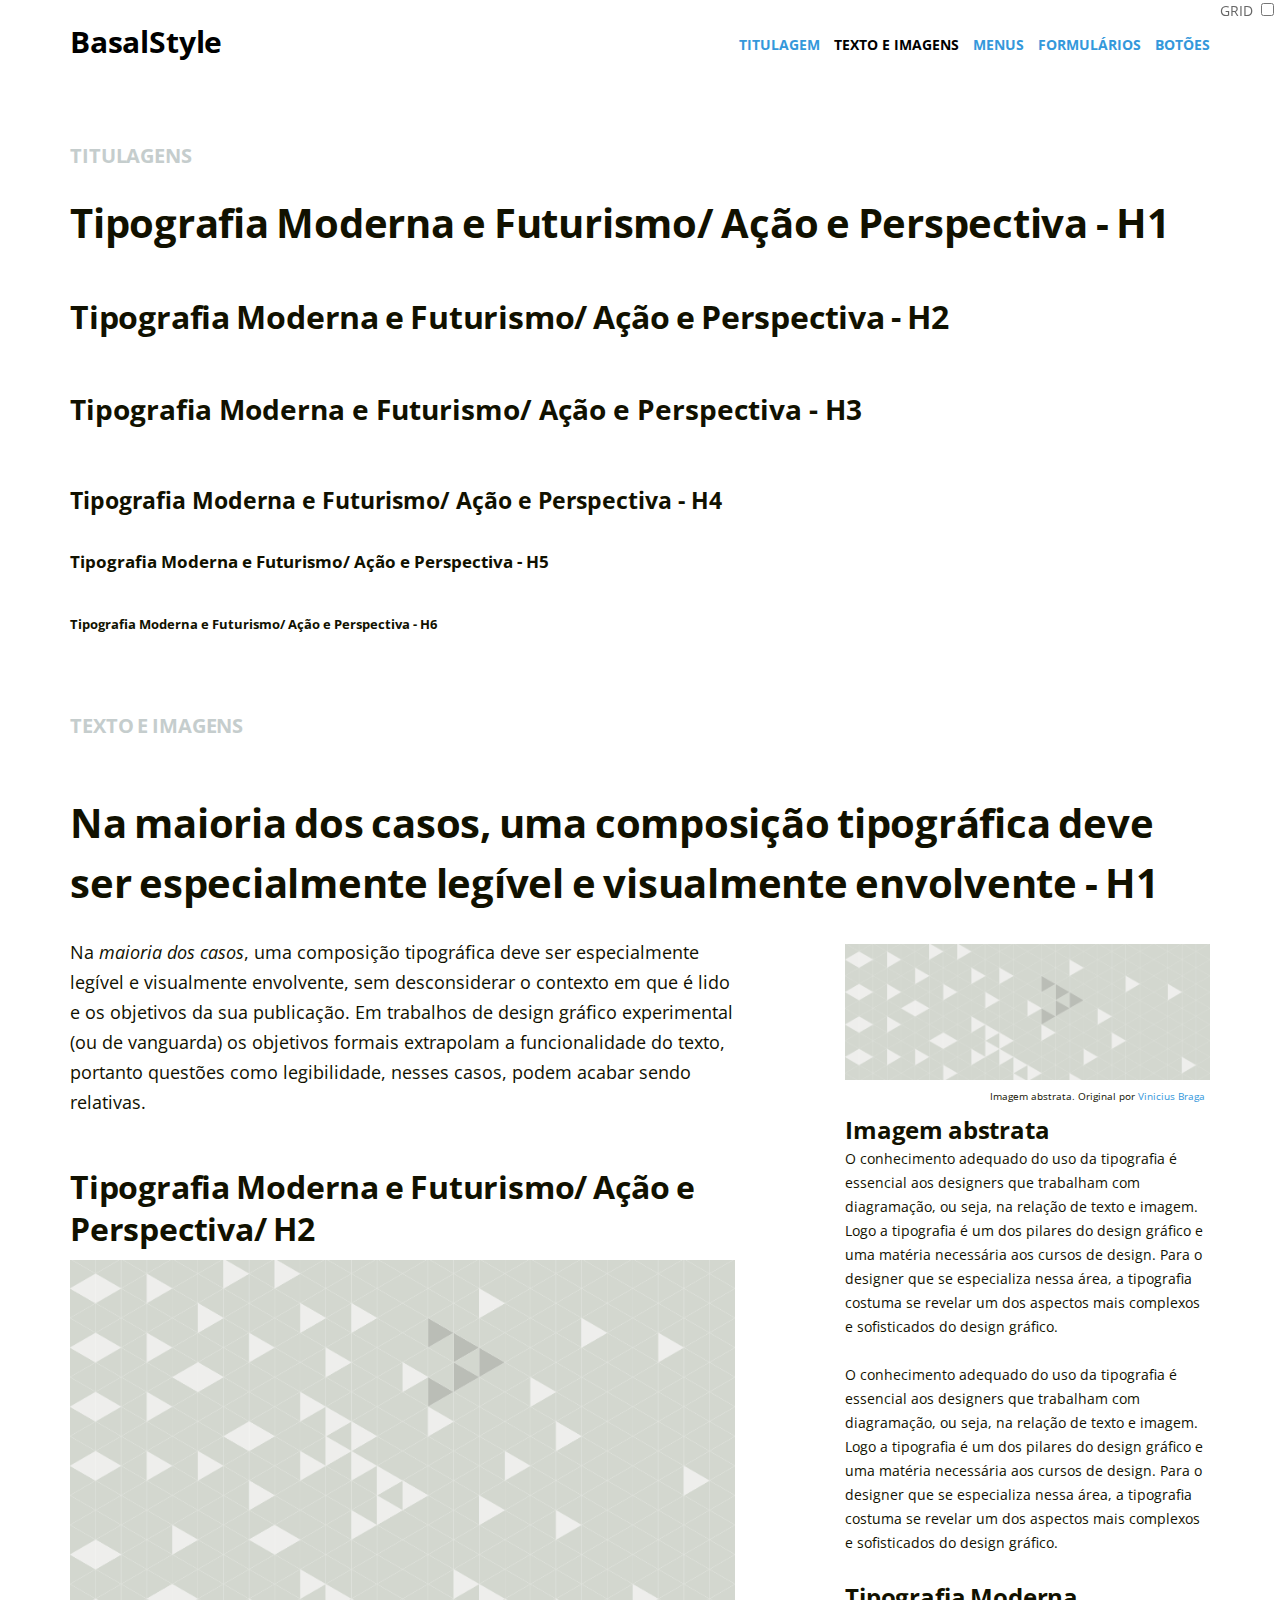
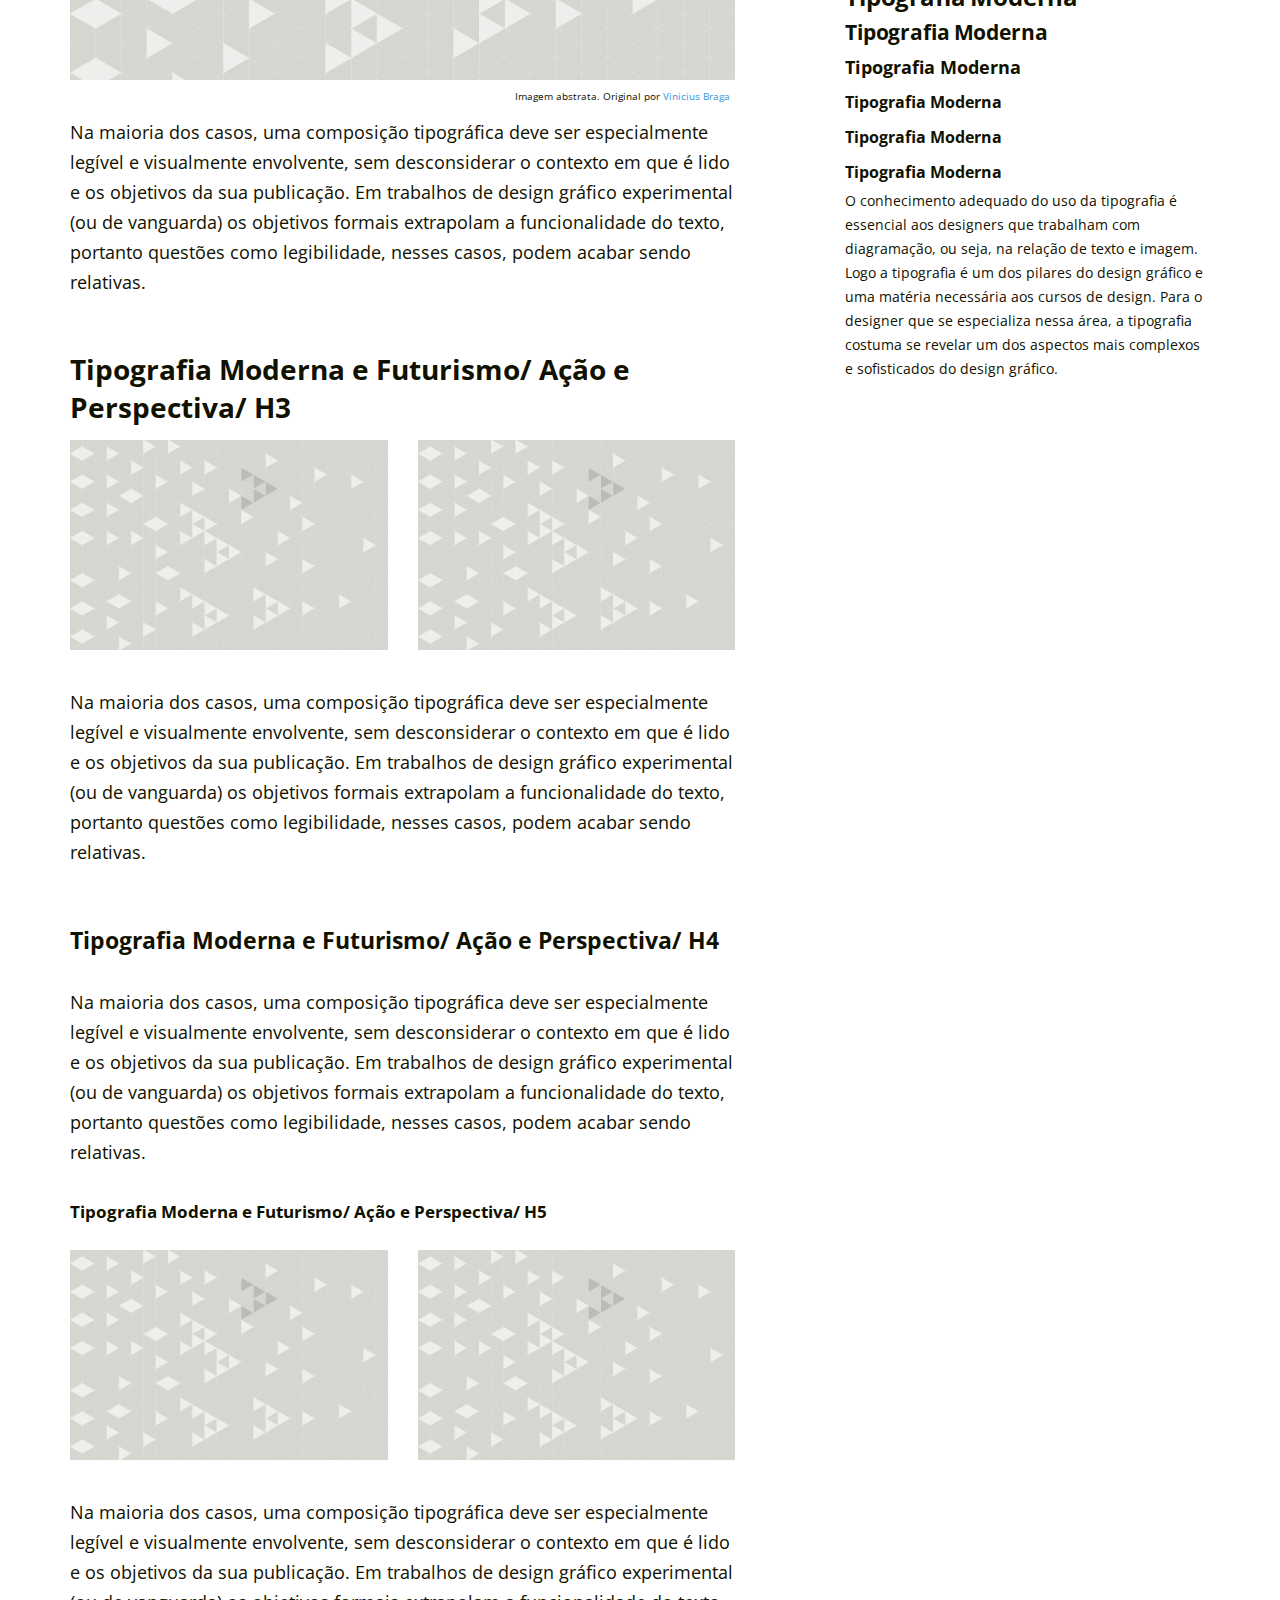
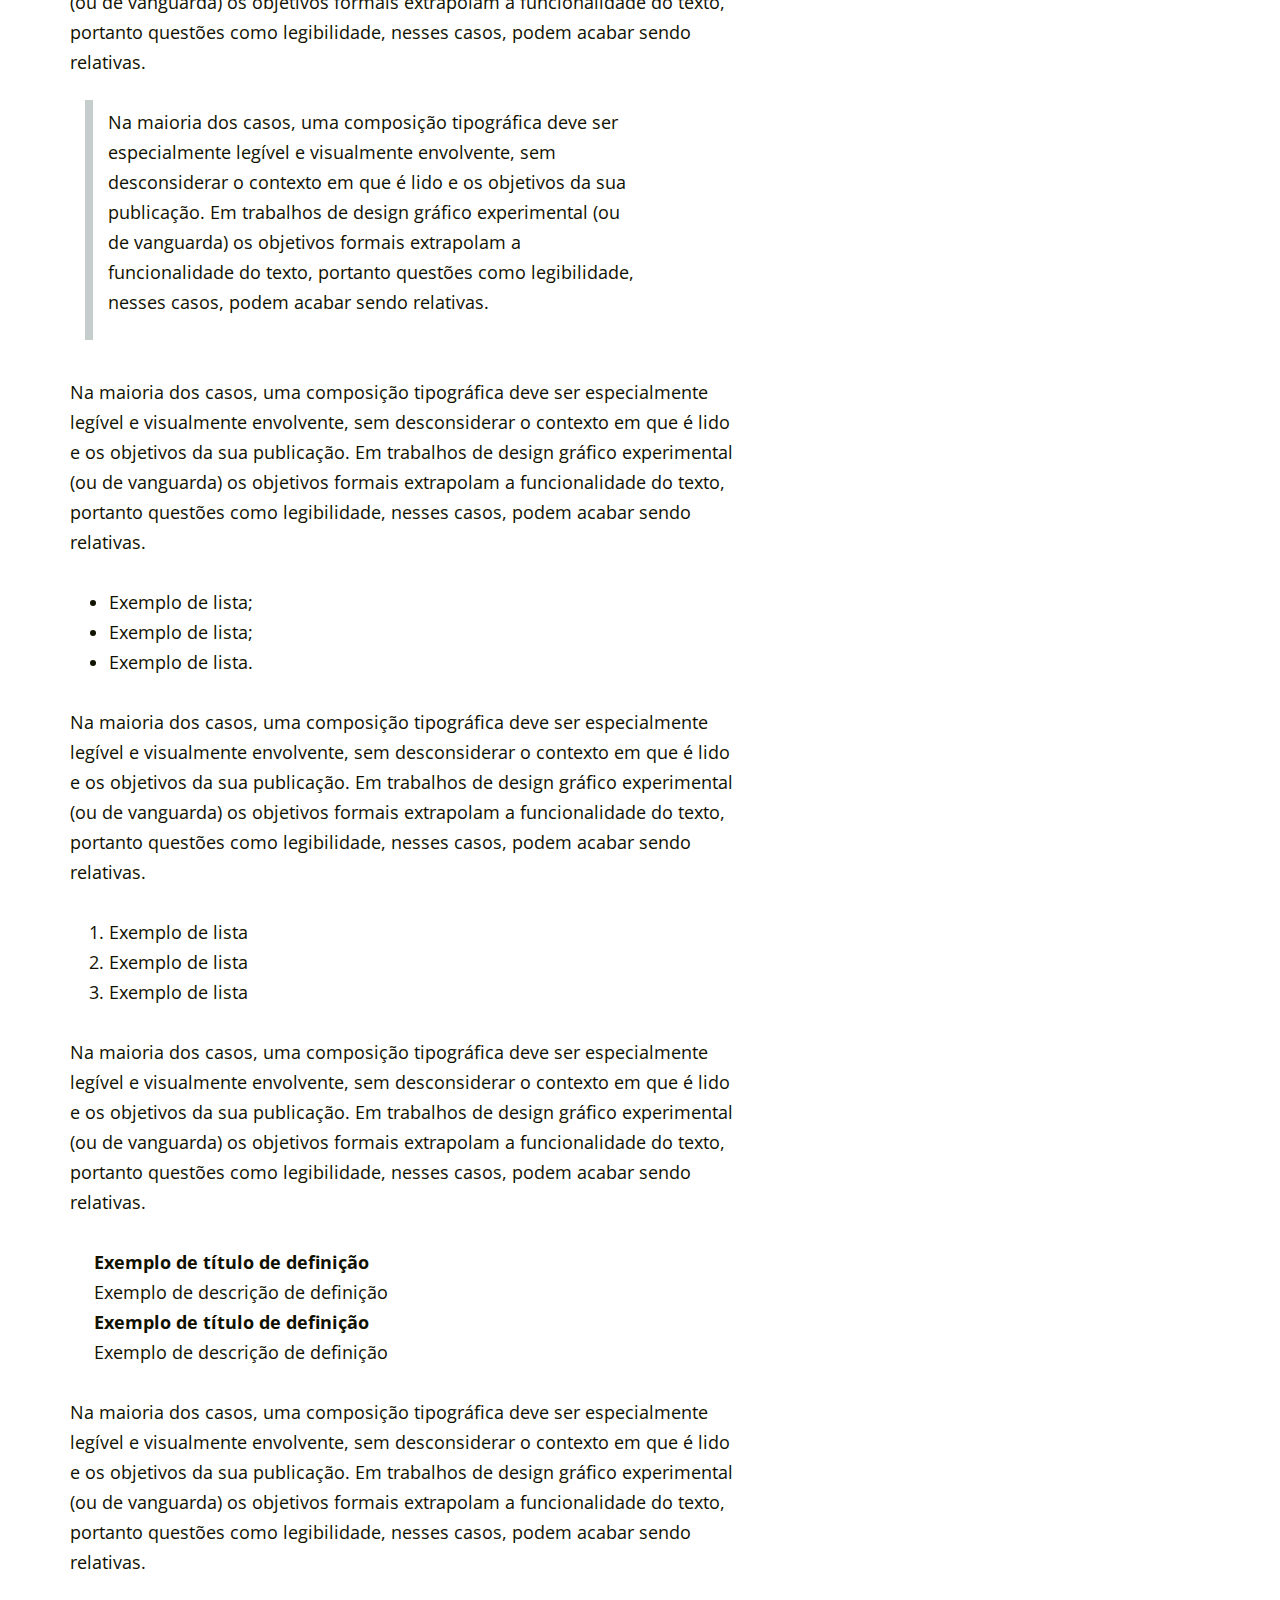
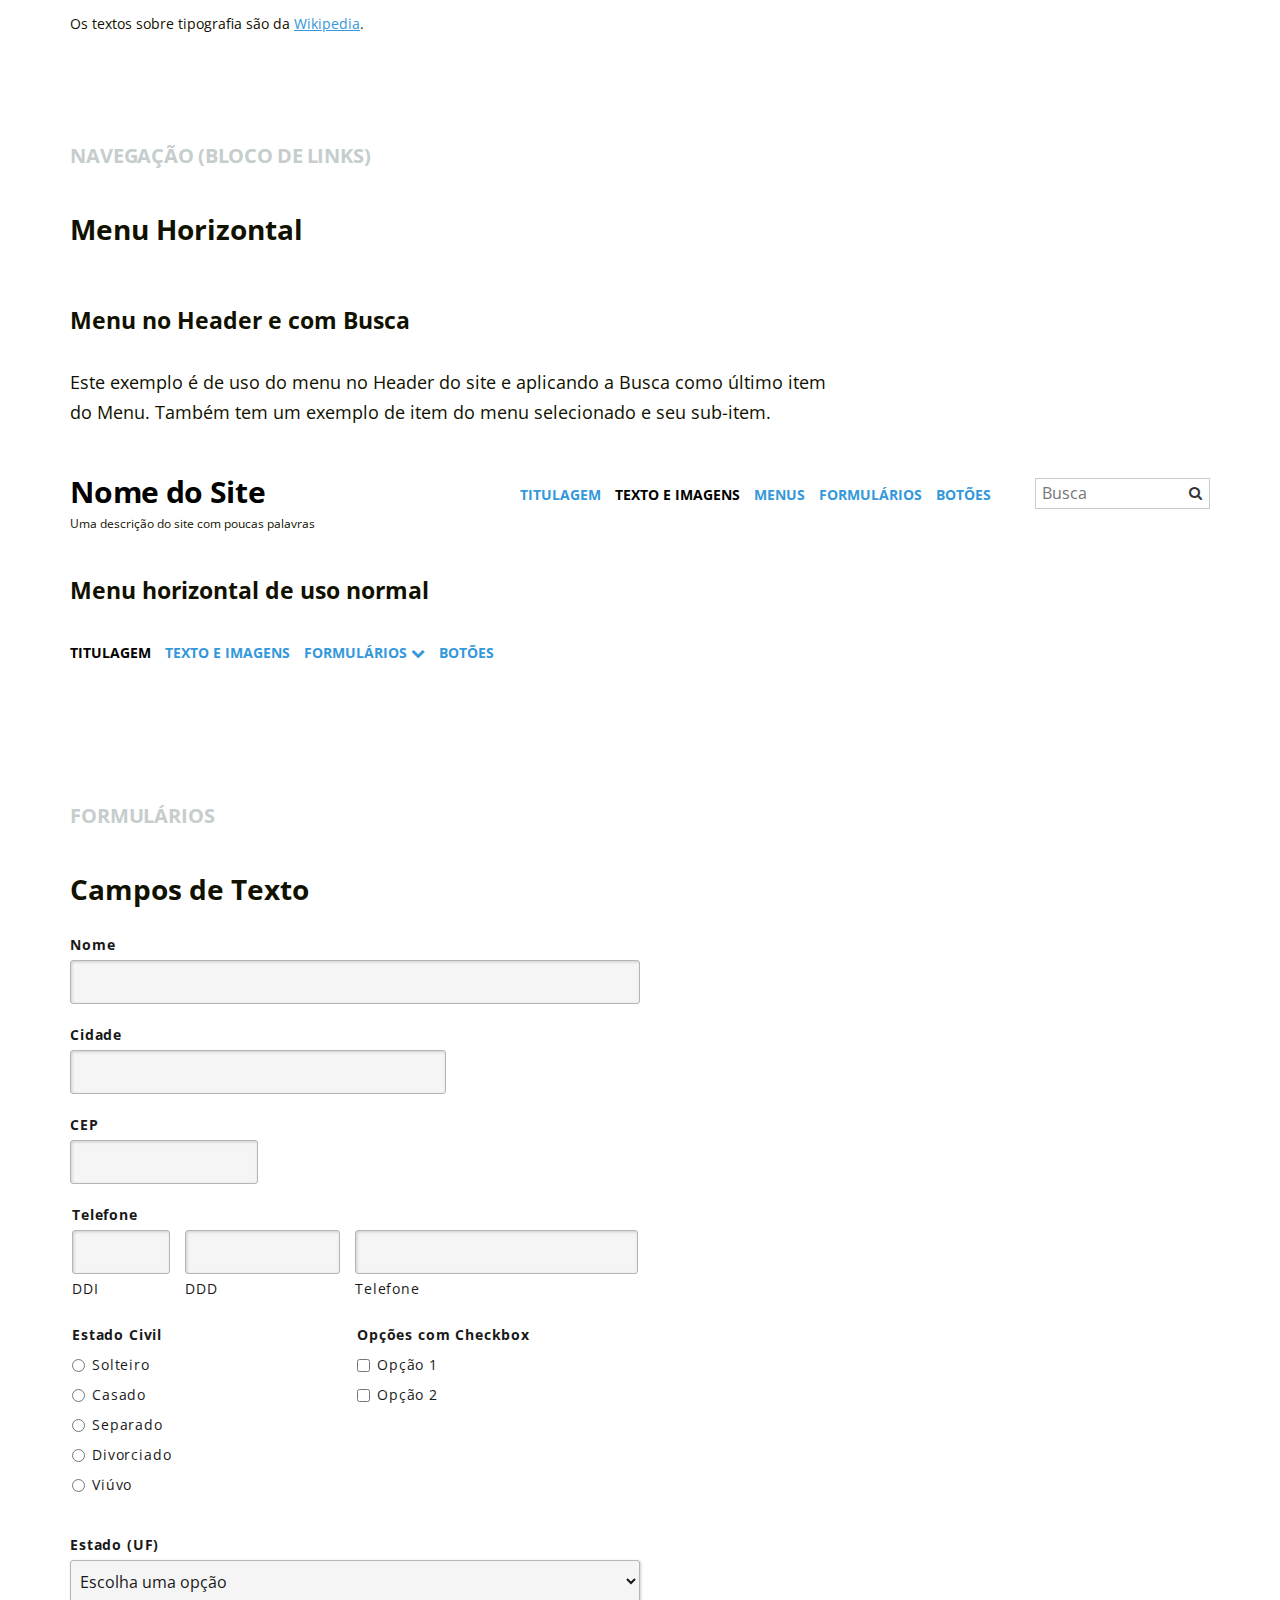
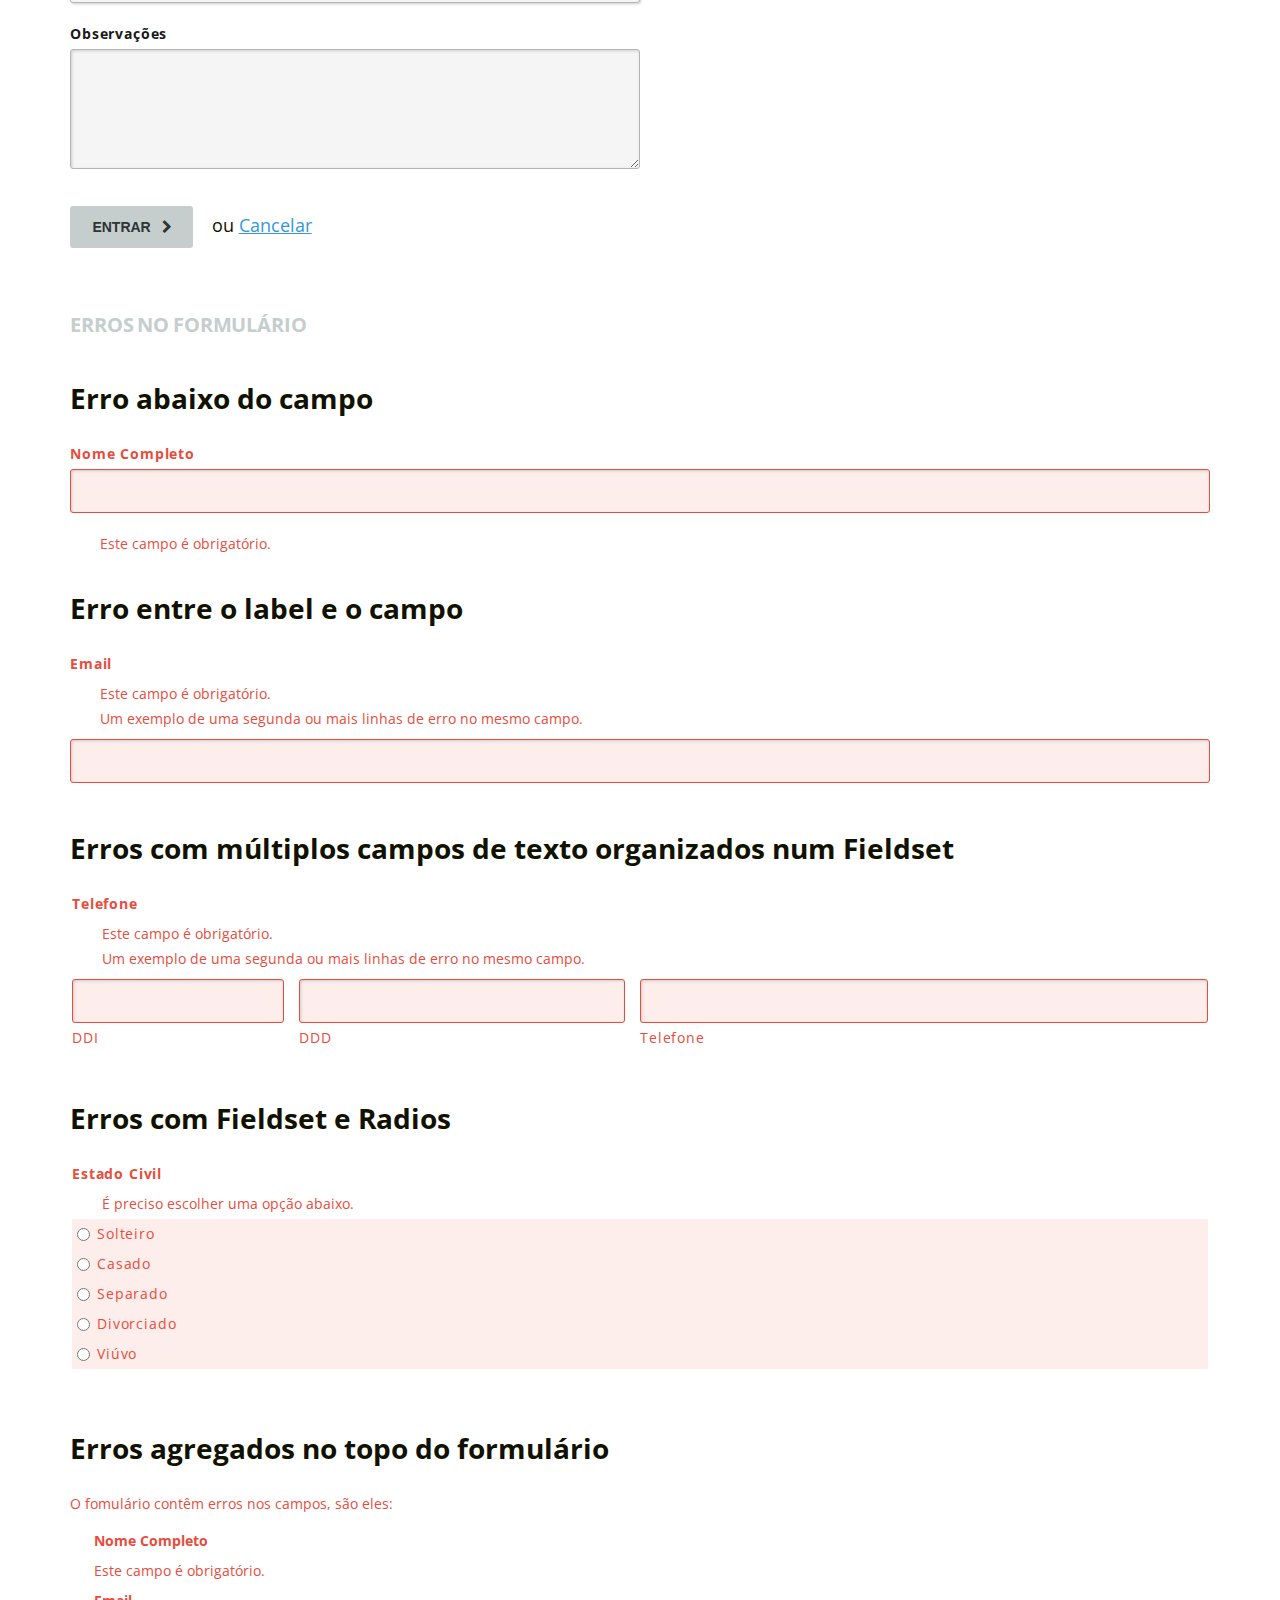
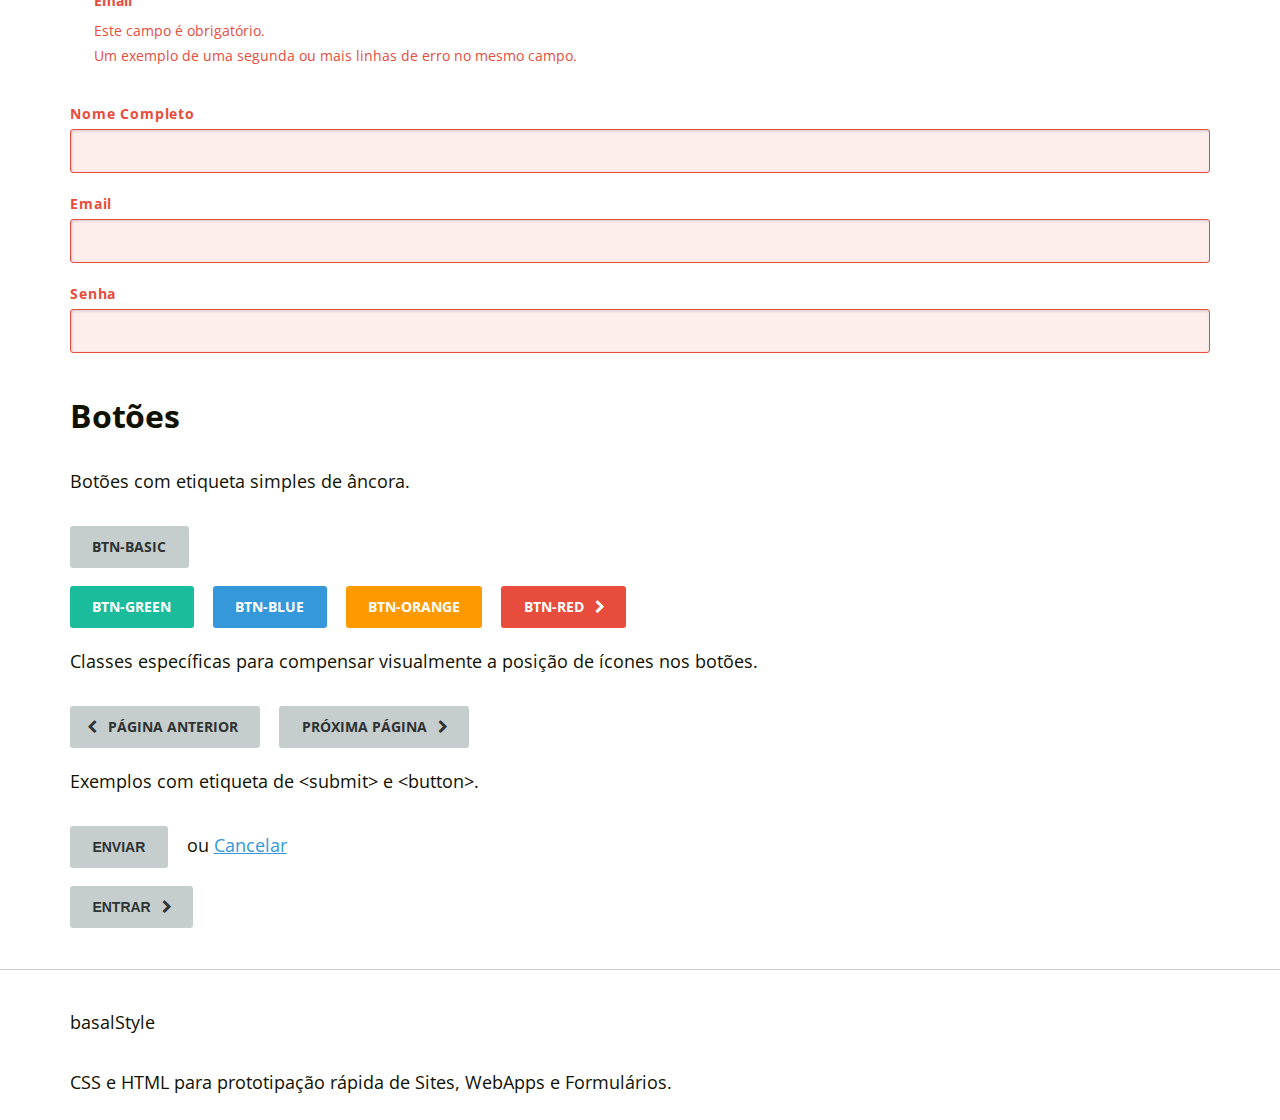
<file: evento/core/static/css/basalstyle/index.html>
<!doctype html>
<!-- Define a linguagem de conteúdo para Português do Brasil -->
<html lang="pt-BR">
<head>
    <meta charset="utf-8">

    <meta name="viewport" content="width=device-width, initial-scale=1">

    <title>BasalStyle - CSS e HTML para prototipação rápida de Sites e Formulários.</title>

    <meta name="author" content="Vinicius Braga">

    <meta name="description" content="Conjunto básico de CSS para prototipação rápida de Sites e Formulários.">

    <!-- Adivinha! JavaScript para fazer os IEs entenderem os novos tags HTML5. -->
    <!--[if IE]>
    <script src="http://html5shiv.googlecode.com/svn/trunk/html5.js"></script>
    <![endif]-->

    <!-- Carrega a folha de estilo BasalStyle -->
    <link rel="stylesheet" href="style.min.css">

    <!-- Carrega CSS Externos -->
    <link href="https://netdna.bootstrapcdn.com/font-awesome/4.0.3/css/font-awesome.css" rel="stylesheet">
    <link href='https://fonts.googleapis.com/css?family=Open+Sans:400italic,700italic,400,300,800,700' rel='stylesheet' type='text/css'>

</head>
<body>

    <div class="row min-h-4">

        <header class="header header-inline min-h-3 row desktop-12 container" role="banner">

            <div class="site-logo">
                <h1><a href="#" rel="home">BasalStyle</a></h1>
                <p class="site-description screen-reader-only">CSS e HTML para prototipação rápida de Sites e Formulários.</p>
            </div>

            <nav class="nav-inline" role="navigation">
                <a href="javascript:void(0);" class="nav-mobile"><i class="fa fa-bars"></i></a>
                <ul>
                    <li><a href="#Heading">Titulagem</a></li>
                    <li class="current"><a href="#TextAndImages">Texto e Imagens</a></li>
                    <li><a href="#Menus">menus</a></li>
                    <li class="submenu">
                        <a href="#Form">Formulários</a>
                        <ul>
                            <li><a href="#FormInput">Input Text</a></li>
                            <li><a href="#FormRadio">Radio Buttons</a></li>
                            <li><a href="#FormPulldown">Pulldown</a></li>
                            <li><a href="#FormError">Erros</a></li>
                        </ul>
                    </li>
                    <li><a href="#Buttons">Botões</a></li>
                </ul>
            </nav>

        </header>
        <!-- END header -->

    </div>


    <hr class="hide">

    <div class="content desktop-12 container">

        <section class="row">
            <header>
                <h2 id="Heading">Titulagens</h2>
            </header>

            <div class="row">
                <div class="desktop-12">
                    <h1>Tipografia Moderna e Futurismo/ <span class="brno">Ação e Perspectiva - H1</span></h1>
                    <h2>Tipografia Moderna e Futurismo/ <span claspanss="brno">Ação e Perspectiva - H2</span></h2>
                    <h3>Tipografia Moderna e Futurismo/ <span class="brno">Ação e Perspectiva - H3</span></h3>
                    <h4>Tipografia Moderna e Futurismo/ <span class="brno">Ação e Perspectiva - H4</span></h4>
                    <h5>Tipografia Moderna e Futurismo/ <span class="brno">Ação e Perspectiva - H5</span></h5>
                    <h6>Tipografia Moderna e Futurismo/ <span class="brno">Ação e Perspectiva - H6</span></h6>
                </div>

            </div>
        </section>

        <section class="row padding-top-1">
            <header>
                <h2 id="TextAndImages">Texto e Imagens</h2>
            </header>

            <div class="row padding-top-1">
                <h1>Na maioria dos casos, uma composição tipográfica deve ser especialmente legível e visualmente envolvente - H1</h1>
            </div>

            <div class="row">

                <div class="desktop-7 col-right-1">

                    <p>Na <em>maioria dos casos</em>, uma composição tipográfica deve ser especialmente legível e visualmente envolvente, sem desconsiderar o contexto em que é lido e os objetivos da sua publicação. Em trabalhos de design gráfico experimental (ou de vanguarda) os objetivos formais extrapolam a funcionalidade do texto, portanto questões como legibilidade, nesses casos, podem acabar sendo relativas.</p>


                    <h2>Tipografia Moderna e Futurismo/ <span class="keep">Ação e Perspectiva/ H2</span></h2>

                    <figure class="img max-h-15">
                        <img src="images/abstrato.png" height="530" width="800" alt="Imagem com figura abstrata.">
                        <figcaption>Imagem abstrata. Original por <a href="#">Vinicius Braga</a></figcaption>
                    </figure>

                    <p>
                        Na maioria dos casos, uma composição tipográfica deve ser especialmente legível e visualmente envolvente, sem desconsiderar o contexto em que é lido e os objetivos da sua publicação. Em trabalhos de design gráfico experimental (ou de vanguarda) os objetivos formais extrapolam a funcionalidade do texto, portanto questões como legibilidade, nesses casos, podem acabar sendo relativas.</p>



                    <h3>Tipografia Moderna e Futurismo/ Ação e Perspectiva/ H3</h3>

                    <!-- Abaixo, um exemplo de linha e colunas flexíveis sem respeito
                         ao grid. Cada coluna divide a linha em 50%,
                         sem se preocupar com o grid -->

                    <div class="row">
                        <div class="col-50 gutter-right">
                            <figure class="img max-h-8">
                                <img src="images/abstrato.png" height="530" width="800" alt="Imagem com figura abstrata.">
                            </figure>
                        </div>

                        <div class="col-50 gutter-left">
                            <figure class="img max-h-8">
                                <img src="images/abstrato.png" height="530" width="800" alt="Imagem com figura abstrata.">
                            </figure>
                        </div>

                    </div>

                    <p>Na maioria dos casos, uma composição tipográfica deve ser especialmente legível e visualmente envolvente, sem desconsiderar o contexto em que é lido e os objetivos da sua publicação. Em trabalhos de design gráfico experimental (ou de vanguarda) os objetivos formais extrapolam a funcionalidade do texto, portanto questões como legibilidade, nesses casos, podem acabar sendo relativas.</p>

                    <h4>Tipografia Moderna e Futurismo/ Ação e Perspectiva/ H4</h4>

                    <p>Na maioria dos casos, uma composição tipográfica deve ser especialmente legível e visualmente envolvente, sem desconsiderar o contexto em que é lido e os objetivos da sua publicação. Em trabalhos de design gráfico experimental (ou de vanguarda) os objetivos formais extrapolam a funcionalidade do texto, portanto questões como legibilidade, nesses casos, podem acabar sendo relativas.</p>

                    <h5>Tipografia Moderna e Futurismo/ Ação e Perspectiva/ H5</h5>

                    <!-- Abaixo, um exemplo de linha e colunas flexíveis sem respeito
                         ao grid, mas mantendo o layout de colunas na tablet e mobile.
                         Somente em uma tela menor que 360px, o layout em coluna se desfaz. -->

                    <div class="row">
                        <div class="col-50 tablet-2 mobile-2 gutter-right">
                            <figure class="img max-h-8">
                                <img src="images/abstrato.png" height="530" width="800" alt="Imagem com figura abstrata.">
                            </figure>
                        </div>

                        <div class="col-50 tablet-2 mobile-2 gutter-left">
                            <figure class="img max-h-8">
                                <img src="images/abstrato.png" height="530" width="800" alt="Imagem com figura abstrata.">
                            </figure>
                        </div>

                    </div>

                    <p>Na maioria dos casos, uma composição tipográfica deve ser especialmente legível e visualmente envolvente, sem desconsiderar o contexto em que é lido e os objetivos da sua publicação. Em trabalhos de design gráfico experimental (ou de vanguarda) os objetivos formais extrapolam a funcionalidade do texto, portanto questões como legibilidade, nesses casos, podem acabar sendo relativas.</p>

                    <blockquote>
                        <p>Na maioria dos casos, uma composição tipográfica deve ser especialmente legível e visualmente envolvente, sem desconsiderar o contexto em que é lido e os objetivos da sua publicação. Em trabalhos de design gráfico experimental (ou de vanguarda) os objetivos formais extrapolam a funcionalidade do texto, portanto questões como legibilidade, nesses casos, podem acabar sendo relativas.</p>
                    </blockquote>

                    <p>Na maioria dos casos, uma composição tipográfica deve ser especialmente legível e visualmente envolvente, sem desconsiderar o contexto em que é lido e os objetivos da sua publicação. Em trabalhos de design gráfico experimental (ou de vanguarda) os objetivos formais extrapolam a funcionalidade do texto, portanto questões como legibilidade, nesses casos, podem acabar sendo relativas.</p>

                    <ul>
                        <li>Exemplo de lista;</li>
                        <li>Exemplo de lista;</li>
                        <li>Exemplo de lista.</li>
                    </ul>

                    <p>Na maioria dos casos, uma composição tipográfica deve ser especialmente legível e visualmente envolvente, sem desconsiderar o contexto em que é lido e os objetivos da sua publicação. Em trabalhos de design gráfico experimental (ou de vanguarda) os objetivos formais extrapolam a funcionalidade do texto, portanto questões como legibilidade, nesses casos, podem acabar sendo relativas.</p>

                    <ol>
                        <li>Exemplo de lista</li>
                        <li>Exemplo de lista</li>
                        <li>Exemplo de lista</li>
                    </ol>

                    <p>Na maioria dos casos, uma composição tipográfica deve ser especialmente legível e visualmente envolvente, sem desconsiderar o contexto em que é lido e os objetivos da sua publicação. Em trabalhos de design gráfico experimental (ou de vanguarda) os objetivos formais extrapolam a funcionalidade do texto, portanto questões como legibilidade, nesses casos, podem acabar sendo relativas.</p>

                    <dl>
                        <dt>Exemplo de título de definição</dt>
                        <dd>Exemplo de descrição de definição</dd>
                        <dt>Exemplo de título de definição</dt>
                        <dd>Exemplo de descrição de definição</dd>
                    </dl>

                    <p>Na maioria dos casos, uma composição tipográfica deve ser especialmente legível e visualmente envolvente, sem desconsiderar o contexto em que é lido e os objetivos da sua publicação. Em trabalhos de design gráfico experimental (ou de vanguarda) os objetivos formais extrapolam a funcionalidade do texto, portanto questões como legibilidade, nesses casos, podem acabar sendo relativas.</p>

                    <p><small>Os textos sobre tipografia são da <a href="http://pt.wikipedia.org/wiki/Tipografia">Wikipedia</a>.</small></p>

                </div>

                <div class="desktop-4 gutter-left text-small">

                    <figure class="img max-h-6 img-align-text">
                        <img src="images/abstrato.png" height="530" width="800" alt="Imagem com figura abstrata.">
                        <figcaption>Imagem abstrata. Original por <a href="#">Vinicius Braga</a></figcaption>
                    </figure>

                    <h1>Imagem abstrata</h1>

                    <p>O conhecimento adequado do uso da tipografia é essencial aos designers que trabalham com diagramação, ou seja, na relação de texto e imagem. Logo a tipografia é um dos pilares do design gráfico e uma matéria necessária aos cursos de design. Para o designer que se especializa nessa área, a tipografia costuma se revelar um dos aspectos mais complexos e sofisticados do design gráfico.</p>

                    <p>O conhecimento adequado do uso da tipografia é essencial aos designers que trabalham com diagramação, ou seja, na relação de texto e imagem. Logo a tipografia é um dos pilares do design gráfico e uma matéria necessária aos cursos de design. Para o designer que se especializa nessa área, a tipografia costuma se revelar um dos aspectos mais complexos e sofisticados do design gráfico.</p>

                    <h1>Tipografia Moderna</h1>


                    <h2>Tipografia Moderna</h2>

                    <h3>Tipografia Moderna</h3>

                    <h4>Tipografia Moderna</h4>

                    <h5>Tipografia Moderna</h5>

                    <h6>Tipografia Moderna</h6>

                    <p>O conhecimento adequado do uso da tipografia é essencial aos designers que trabalham com diagramação, ou seja, na relação de texto e imagem. Logo a tipografia é um dos pilares do design gráfico e uma matéria necessária aos cursos de design. Para o designer que se especializa nessa área, a tipografia costuma se revelar um dos aspectos mais complexos e sofisticados do design gráfico.</p>
                </div>

            </div>

        </section>

        <section class="padding-top-2 min-h-13">
            <header>
                <h2 id="Menus">Navegação (Bloco de Links)</h2>
            </header>

            <h3>Menu Horizontal</h3>

            <div class="row">
                <div class="desktop-8">
                    <h4>Menu no Header e com Busca</h4>
                    <p>Este exemplo é de uso do menu no Header do site e aplicando a Busca como último item do Menu. Também tem um exemplo de item do menu selecionado e seu sub-item.</p>
                </div>
            </div>

            <div class="row">
                <header class="header header-inline min-h-3 row desktop-12 container" role="banner">

                    <div class="site-logo desktop-3">
                        <h1><a href="#" rel="home">Nome do Site</a></h1>
                        <p class="site-description">Uma descrição do site com poucas palavras</p>
                    </div>

                    <nav class="nav-inline" role="navigation">
                        <a href="javascript:void(0);" class="nav-mobile"><i class="fa fa-bars"></i></a>
                        <ul>
                            <li><a href="#Heading">Titulagem</a></li>
                            <li class="current"><a href="#TextAndImages">Texto e Imagens</a></li>
                            <li><a href="#Menus">menus</a></li>
                            <li class="submenu">
                                <a href="#Form">Formulários</a>
                                <ul>
                                    <li><a href="#FormInput">Input Text</a></li>
                                    <li><a href="#FormRadio">Radio Buttons</a></li>
                                    <li><a href="#FormPulldown">Pulldown</a></li>
                                    <li><a href="#FormError">Erros</a></li>
                                </ul>
                            </li>
                            <li><a href="#Buttons">Botões</a></li>
                            <li>
                                <div class="header-search">
                                    <form id="search-form" method="get" action="#" role="search">
                                        <label for="search">Busca</label>
                                        <input type="text" id="search" name="s" value="" required="required" placeholder="Busca">
                                        <button type="submit" id="search-submit"><i class="fa fa-search"></i> Buscar</button>
                                    </form>
                                </div>
                            </li>
                        </ul>
                    </nav>

                </header>
            </div>

            <h4>Menu horizontal de uso normal</h4>

            <div class="row min-h-5">
                <div class="desktop-8">
                    <div class="nav-inline" role="navigation">
                        <ul>
                            <li class="current"><a href="#Heading">Titulagem</a></li>
                            <li><a href="#TextAndImages">Texto e Imagens</a></li>
                            <li class="submenu">
                                <a href="javascript:void(0);">Formulários <i class="fa fa-chevron-down"></i></a>
                                <ul>
                                    <li><a href="#FormInput">Input Text</a></li>
                                    <li><a href="#FormRadio">Radio Buttons</a></li>
                                    <li><a href="#FormPulldown">Pulldown</a></li>
                                    <li><a href="#FormError">Erros</a></li>
                                </ul>
                            </li>
                            <li><a href="#Buttons">Botões</a></li>
                        </ul>
                    </div>
                </div>

            </div>
            <!-- row -->
        </section>

        <section class="min-h-34">
            <header>
                <h2 id="Form">Formulários</h2>
            </header>
            <h3 id="FormInput">Campos de Texto</h3>

            <div class="row">
                <div class="col-50">
                    <form action="/">

                        <div class="form-row label-block input-text">
                            <label for="id-01">Nome</label>
                            <input type="text" id="id-01" name="name" value="">
                        </div>

                        <div class="form-row label-block input-text input-text-66">
                            <label for="id-02">Cidade</label>
                            <input type="text" id="id-02" name="city">
                        </div>

                        <div class="form-row label-block input-text input-text-33">
                            <label for="id-03">CEP</label>
                            <input type="text" id="id-03" name="zipcode">
                        </div>

                        <div class="form-row label-block input-text">
                            <fieldset>
                                <legend>Telefone</legend>
                                <div class="row">
                                    <div class="col-20 gutter-right">
                                        <input type="tel" id="id-22" name="phone_0">
                                        <label for="id-22">DDI</label>
                                    </div>
                                    <div class="col-30 gutter-right">
                                        <input type="tel" id="id-23" name="phone_1">
                                        <label for="id-23">DDD</label>
                                    </div>
                                    <div class="col-50">
                                        <input type="tel" id="id-24" name="phone_2">
                                        <label for="id-24">Telefone</label>
                                    </div>
                                </div>
                            </fieldset>
                        </div>

                        <div id="FormRadio" class="row min-h-7">
                            <div class="col-50">
                                <div class="form-row input-radio form-label-desc">
                                    <fieldset>
                                        <legend>Estado Civil</legend>
                                        <ul>
                                            <li><input id="id-04" type="radio" name="estado_civil" value="overnight" /><label for="id-04">Solteiro</label></li>
                                            <li><input id="id-05" type="radio" name="estado_civil" value="overnight" /><label for="id-05">Casado</label></li>
                                            <li><input id="id-06" type="radio" name="estado_civil" value="overnight" /><label for="id-06">Separado</label></li>
                                            <li><input id="id-07" type="radio" name="estado_civil" value="overnight" /><label for="id-07">Divorciado</label></li>
                                            <li><input id="id-08" type="radio" name="estado_civil" value="overnight" /><label for="id-08">Viúvo</label></li>
                                        </ul>
                                    </fieldset>
                                </div>
                            </div>
                            <div class="col-50">
                                <div class="form-row input-radio form-label-desc">
                                    <fieldset>
                                        <legend>Opções com Checkbox</legend>
                                        <ul>
                                            <li><input id="id-09" type="checkbox" name="estado_civil" value="overnight" /><label for="id-09">Opção 1</label></li>
                                            <li><input id="id-10" type="checkbox" name="estado_civil" value="overnight" /><label for="id-10">Opção 2</label></li>
                                        </ul>
                                    </fieldset>
                                </div>
                            </div>

                        </div>

                        <div id="FormPulldown" class="form-row label-block select-dropdown">
                            <label for="id-11">Estado (UF)</label>
                            <select id="id-11" name="state">
                                <option value="">Escolha uma opção</option>
                                <option value="UF_AC">Acre</option>
                                <option value="UF_RN">Rio Grande do Norte</option>
                                <option value="UF_RJ">Rio de Janeiro</option>
                                <option value="UF_PA">Pará</option>
                            </select>
                        </div>

                        <div class="form-row label-block input-text min-h-6">
                            <label>Observações</label> <textarea name=""></textarea>
                        </div>

                        <div class="min-h-3">
                            <p class="btn-row "><button type="submit" class="btn-basic btn-icon-right">Entrar <i class="fa fa-chevron-right"></i></button>  ou <a href="#">Cancelar</a></p>
                        </div>

                    </form>
                </div>

            </div>
        </section>


        <section>
            <header>
                <h2 id="FormError">Erros no Formulário</h2>
            </header>

            <form action="/" class="min-h-35">
                <h3>Erro abaixo do campo</h3>

                <div class="form-row label-block input-text error-input">
                    <label for="id-12_01">Nome Completo</label>
                    <input type="text" id="id-12_01" name="full_name" value="">
                    <ul class="errorlist">
                        <li>Este campo é obrigatório.</li>
                    </ul>
                </div>

                <h3>Erro entre o label e o campo</h3>

                <div class="form-row label-block input-text error-input">
                    <label for="id-12">Email</label>
                    <ul class="errorlist">
                        <li>Este campo é obrigatório.</li>
                        <li>Um exemplo de uma segunda ou mais linhas de erro no mesmo campo.</li>
                    </ul>
                    <input type="text" id="id-12" name="name" value="">
                </div>

                <h3>Erros com múltiplos campos de texto organizados num Fieldset</h3>

                <div class="form-row label-block input-text error-input">
                    <fieldset>
                        <legend>Telefone</legend>
                        <ul class="errorlist">
                            <li>Este campo é obrigatório.</li>
                            <li>Um exemplo de uma segunda ou mais linhas de erro no mesmo campo.</li>
                        </ul>
                        <div class="row">
                            <div class="col-20 gutter-right">
                                <input type="tel" id="id-22" name="phone_0">
                                <label for="id-22">DDI</label>
                            </div>
                            <div class="col-30 gutter-right">
                                <input type="tel" id="id-23" name="phone_1">
                                <label for="id-23">DDD</label>
                            </div>
                            <div class="col-50">
                                <input type="tel" id="id-24" name="phone_2">
                                <label for="id-24">Telefone</label>
                            </div>
                        </div>
                    </fieldset>
                </div>


                <h3>Erros com Fieldset e Radios</h3>

                <div class="form-row input-radio form-label-desc error-input">
                    <fieldset>
                        <legend>Estado Civil</legend>
                        <ul class="errorlist">
                            <li>É preciso escolher uma opção abaixo.</li>
                        </ul>
                        <ul>
                            <li><input id="id-13" type="radio" name="estado_civil" value="01" /><label for="id-13">Solteiro</label></li>
                            <li><input id="id-14" type="radio" name="estado_civil" value="02" /><label for="id-14">Casado</label></li>
                            <li><input id="id-15" type="radio" name="estado_civil" value="03" /><label for="id-15">Separado</label></li>
                            <li><input id="id-16" type="radio" name="estado_civil" value="04" /><label for="id-16">Divorciado</label></li>
                            <li><input id="id-17" type="radio" name="estado_civil" value="05" /><label for="id-17">Viúvo</label></li>
                        </ul>
                    </fieldset>
                </div>
            </form>

        </section>

        <section>

            <h3>Erros agregados no topo do formulário</h3>

            <form action="/" accept-charset="utf-8" class="min-h-16">

                <div class="errorlist">
                    <p>O fomulário contêm erros nos campos, são eles:</p>
                    <dl>
                        <dt>Nome Completo</dt>
                        <dd>Este campo é obrigatório.</dd>
                        <dt>Email</dt>
                        <dd>Este campo é obrigatório.</dd>
                        <dd>Um exemplo de uma segunda ou mais linhas de erro no mesmo campo.</dd>
                    </dl>
                </div>

                <div class="form-row label-block input-text error-input">
                    <label for="id-18">Nome Completo</label>
                    <input type="text" id="id-18" name="name">
                </div>

                <div class="form-row label-block input-text error-input">
                    <label for="id-19">Email</label>
                    <input type="email" id="id-19" name="email">
                </div>

                <div class="form-row label-block input-text error-input">
                    <label for="id-20">Senha</label>
                    <input type="password" id="id-20" name="pass">
                </div>
            </form>


        </section>

        <section>
            <h2 id="Buttons">Botões</h2>


            <div class="min-h-17">
                <p>Botões com etiqueta simples de âncora.</p>

                <p class="btn-row"><a href="" class="btn-basic">btn-basic</a></p>

                <p class="btn-row">
                    <a href="" class="btn-basic btn-green">btn-green</a>
                    <a href="" class="btn-basic btn-blue">btn-blue</a>
                    <a href="" class="btn-basic btn-orange">btn-orange</a>
                    <a href="" class="btn-basic btn-red btn-icon-right">btn-red <i class="fa fa-chevron-right"></i></a>
                </p>

                <p>Classes específicas para compensar visualmente a posição de ícones nos botões.</p>
                <p class="btn-row">
                    <a href="" class="btn-basic btn-icon-left"><i class="fa fa-chevron-left"></i> Página Anterior</a>
                    <a href="" class="btn-basic btn-icon-right">Próxima Página <i class="fa fa-chevron-right"></i></a>
                </p>
                <p>Exemplos com etiqueta de &lt;submit&gt; e &lt;button&gt;.</p>
                <form action="#" method="get" accept-charset="utf-8">
                    <p class="btn-row">
                        <input type="submit" value="Enviar">  ou <a href="#">Cancelar</a>
                    </p>
                    <p class="btn-row">
                        <button type="submit" class="btn-basic btn-icon-right">Entrar <i class="fa fa-chevron-right"></i></button>
                    </p>
                </form>

            </div>
        </section>


    </div>
    <!-- END content -->

    <hr class="hide">

    <div class="ruler-top">
        <footer class="footer desktop-12 container">
            <div class="padding-top-1">
                <p>basalStyle</p>
                <p>CSS e HTML para prototipação rápida de Sites, WebApps e Formulários.</p>
            </div>
        </footer>
        <!-- END footer -->
    </div>

    <label class="btnDebug" for="debug"> Grid <input type="checkbox" id="debug" onclick='var e=document.getElementsByTagName("body")[0],c="debug",re=new RegExp("(?:^|\\s)"+c+"(?!\\S)","g");if(e.className.match(re)){e.className=e.className.replace(re,"");}else{e.className+=" "+c;this.checked=true;}'></label>

</body>
</html>
</file>
<file: evento/core/static/css/basalstyle/style.min.css>
@charset "UTF-8";
/* Etiquetas HTML obs: Não é necessário aplicar o CSS RESET com este código na página.  */
html { font-size: 62.5%; background-color: #ffffff; }

body { color: #111100; font-size: 1em; line-height: 1.5em; font-family: sans-serif; margin: 0; padding: 0; }

/* Titulagem */
h1 { font-size: 4.0em; line-height: 60px; min-height: 90px; padding: 13px 0 17px; }

h2 { font-size: 3.2em; line-height: 42px; min-height: 90px; padding: 26px 0 10px; }

h3 { font-size: 2.8em; line-height: 38px; min-height: 90px; padding: 30px 0 14px; }

h4 { font-size: 2.3em; line-height: 30px; min-height: 60px; padding: 35px 0 25px; }

h5 { font-size: 1.7em; line-height: 30px; min-height: 60px; padding: 7px 0 23px; }

h6 { font-size: 1.3em; line-height: 20px; min-height: 60px; padding: 14px 0 3px; }

h1, h2 { letter-spacing: -0.006em; word-spacing: -0.05em; }

h1, h2, h3, h4, h5, h6, p, ul, ol, dl, dt, dd, blockquote { margin: 0; }

p, li, dt, dd, th, td, caption { font-size: 1.8em; line-height: 30px; }

li li, li p, li h1, li h2, li h3, li h4 { font-size: 1em; }

p { padding: 7px 0 23px; }

ul, ol { padding: 0.7em 0 2.3em 3.9em; }

dl { padding: 0.7em 0 2.3em 2.4em; }

dt { font-weight: 700; margin: 0; padding: 0; }

dd { margin: 0; padding: 0; }

table { border-collapse: collapse; width: 100%; margin: 0 0 0 1em; }

th, caption { text-align: left; font-weight: 700; }

blockquote { margin: 0 0 30px 15px; padding: 0 9em 0 1.5em; border-left: 8px solid #c5cdcd; }

em { font-style: italic; }

small { font-size: 0.75em; line-height: 1em; }

strong, b { font-weight: 700; }

code, tt { color: #C06; font-size: 1.2em; line-height: 1em; }

hr { border-left: 0; border-right: 0; border-top: solid 1px white; border-bottom: solid 1px #c5cdcd; }

img { margin: 0 auto; vertical-align: middle; border-width: 0; }

form { padding: 0; margin: 0; }

fieldset { border: solid 1px #c5cdcd; }

textarea { font-family: inherit; font-size: 1.5em; margin: 0 1.2em; padding: 0.75em 0.5em 0.5em 0.75em; width: 93%; border: 1px solid #c5cdcd; }

a { color: #3498DB; }

a:hover { color: #2980B9; }

a:active { color: #cb6724; }

a:visited { color: #217dbb; }

header, menu, nav, article, section, aside, details, figcaption, figure, footer { display: block; margin: 0; padding: 0; }

/* WebKit/Blink Browsers */
::selection { background: #DDE6E6; }

/* Gecko Browsers */
::-moz-selection { background: #DDE6E6; }

/* Aplica o modelo de caixa semelhante ao do IE */
* { -moz-box-sizing: border-box; -webkit-box-sizing: border-box; box-sizing: border-box; }

.ruler-left { border-left: 1px solid #c5cdcd; }

.ruler-top { border-top: 1px solid #c5cdcd; }

.ruler-right { border-right: 1px solid #c5cdcd; }

.ruler-bottom { border-bottom: 1px solid #c5cdcd; }

.float-left { float: left; }

.float-right { float: right; }

.text-align-left { text-align: left; }

.text-align-right { text-align: right; }

.text-align-center { text-align: center; }

.brbk { display: block; font-weight: inherit; }

.brno { white-space: nowrap; font-weight: inherit; }

/* Anexo com complementos de tipografia e layout */
.text-small p, .text-small li, .text-small dt, .text-small dd, .text-small th, .text-small td, .text-small caption { font-size: 1.4em; line-height: 24px; }

.text-small h1, .text-small h2, .text-small h3, .text-small h4, .text-small h5, .text-small h6 { font-size: 1.6em; line-height: 30px; min-height: 0; padding: 5px 0 0; }

.text-small h1 { font-size: 2.4em; }

.text-small h2 { font-size: 2.1em; }

.text-small h3 { font-size: 1.8em; }

.text-small p { padding: 2px 0 22px; }

.text-small ul, .text-small ol { padding: 7px 0 23px 42px; }

.text-small dl { padding: 0 0 30px; }

.text-small dt { padding: 30px 0 0; font-weight: 700; }

.text-small dd { padding: 0; }

.text-legend p, .text-legend li, .text-legend dt, .text-legend dd, .text-legend th, .text-legend td, .text-legend caption { font-size: 1.2em; line-height: 18px; }

.text-legend h1, .text-legend h2, .text-legend h3, .text-legend h4, .text-legend h5, .text-legend h6 { font-size: 1.4em; line-height: 30px; min-height: 0; padding: 1em 0 0; }

.text-legend h1 { font-size: 1.8em; }

.text-legend h2 { font-size: 1.6em; }

.text-legend p { padding: 0.5em 0; }

.text-legend h1 + p, .text-legend h2 + p, .text-legend h3 + p, .text-legend h4 + p, .text-legend h5 + p, .text-legend h6 + p { padding: 0 0 0.5em; }

/* Quebra de layout no limite da largura máxima de colunas  */
@media all and (max-width: 1187px) { figcaption { position: relative; } }
/* Quebra de layout para Tablet  */
@media all and (max-width: 900px) { h1, h2, h3, h4, h5, h6 { font-size: 3em; line-height: 1.3em; min-height: 1em; }
  h2 { font-size: 2.6em; }
  h3 { font-size: 2.0em; }
  h4, h5, h6 { font-size: 1.6em; }
  p, li, dt, dd, th, td, caption { font-size: 1.6em; line-height: 1.7em; }
  blockquote { margin: 1em 15px; padding: 0 0 0 0.25em; }
  h1, h2, h3, h4, h5, h6, p, ul, ol, dl, blockquote { margin: 0 15px; }
  figcaption { position: relative; }
  .brno { white-space: normal; } }
/* Estruturas de Colunas fixas */
.desktop-1, .desktop-2, .desktop-3, .desktop-4, .desktop-5, .desktop-6, .desktop-7, .desktop-8, .desktop-9, .desktop-10, .desktop-11, .desktop-12 { float: left; width: 100%; }

.desktop-1 { max-width: 95px; }

.desktop-2 { max-width: 190px; }

.desktop-3 { max-width: 285px; }

.desktop-4 { max-width: 380px; }

.desktop-5 { max-width: 475px; }

.desktop-6 { max-width: 570px; }

.desktop-7 { max-width: 665px; }

.desktop-8 { max-width: 760px; }

.desktop-9 { max-width: 855px; }

.desktop-10 { max-width: 950px; }

.desktop-11 { max-width: 1045px; }

.desktop-12 { max-width: 1140px; }

/* Colunas usando porcentagem */
.col-20, .col-25, .col-30, .col-33, .col-40, .col-50, .col-60, .col-66, .col-70, .col-75 { float: left; }

.col-20 { width: 20%; }

.col-25 { width: 25%; }

.col-30 { width: 30%; }

.col-33 { width: 33%; }

.col-40 { width: 40%; }

.col-50 { width: 50%; }

.col-60 { width: 60%; }

.col-66 { width: 66%; }

.col-70 { width: 70%; }

.col-75 { width: 75%; }

.col { overflow: hidden; }

/* Anula o float e centraliza o <div> da coluna. */
.container { margin: 0 auto; float: none; }

/* Esconde o elemento HTML em diferente modos de apresentação */
.hide, .hide-desktop { display: none; }

.screen-reader-only { position: absolute; visibility: hidden; }

/* Aplica o espaço de entrelinha no Padding ou na Margin da caixa. Deve ser aplicado em caixas (<div>,<header>,<section>,<articles>)  */
.padding-top-1 { padding-top: 30px; }

.padding-top-2 { padding-top: 60px; }

.padding-top-3 { padding-top: 90px; }

.padding-top-4 { padding-top: 120px; }

.padding-top-5 { padding-top: 150px; }

.padding-bottom-1 { padding-bottom: 30px; }

.padding-bottom-2 { padding-bottom: 60px; }

.padding-bottom-3 { padding-bottom: 90px; }

.padding-bottom-4 { padding-bottom: 120px; }

.padding-bottom-5 { padding-bottom: 150px; }

.margin-top-1 { margin-top: 30px; }

.margin-top-2 { margin-top: 60px; }

.margin-top-3 { margin-top: 90px; }

.margin-top-4 { margin-top: 120px; }

.margin-top-5 { margin-top: 150px; }

.margin-bottom-1 { margin-bottom: 30px; }

.margin-bottom-2 { margin-bottom: 60px; }

.margin-bottom-3 { margin-bottom: 90px; }

.margin-bottom-4 { margin-bottom: 120px; }

.margin-bottom-5 { margin-bottom: 150px; }

/* Aplica um espaço de coluna a esquerda (col-left-[n]) ou a direita (col-right-[n])  */
.col-left-1 { margin-left: 95px; }

.col-left-2 { margin-left: 190px; }

.col-left-3 { margin-left: 285px; }

.col-left-4 { margin-left: 380px; }

.col-left-5 { margin-left: 475px; }

.col-left-6 { margin-left: 570px; }

.col-left-7 { margin-left: 665px; }

.col-left-8 { margin-left: 760px; }

.col-left-9 { margin-left: 855px; }

.col-left-10 { margin-left: 950px; }

.col-left-11 { margin-left: 1045px; }

.col-right-1 { margin-right: 95px; }

.col-right-2 { margin-right: 190px; }

.col-right-3 { margin-right: 285px; }

.col-right-4 { margin-right: 380px; }

.col-right-5 { margin-right: 475px; }

.col-right-6 { margin-right: 570px; }

.col-right-7 { margin-right: 665px; }

.col-right-8 { margin-right: 760px; }

.col-right-9 { margin-right: 855px; }

.col-right-10 { margin-right: 950px; }

.col-right-11 { margin-right: 1045px; }

/* Aplica o gutter entre as colunas usando o padding interno da caixa da coluna.  */
.gutter { padding-left: 15px; padding-right: 15px; }

.gutter-left { padding-left: 15px; }

.gutter-right { padding-right: 15px; }

/* Altura mínima do elemento HTML.  Uso: Tem momentos que você precisa de uma altura mínima no elemento HTML. Esta classe especifica a altura mínima com valor múltiplo da entrelinha, sem limitar o conteúdo, caso cresça em tamanho e quantidade de elementos. Ex: Um uso comum: <div class="row min-h-7">  */
.min-h-1, .form-row.min-h-1 { min-height: 30px; }

.min-h-2, .form-row.min-h-2 { min-height: 60px; }

.min-h-3, .form-row.min-h-3 { min-height: 90px; }

.min-h-4, .form-row.min-h-4 { min-height: 120px; }

.min-h-5, .form-row.min-h-5 { min-height: 150px; }

.min-h-6, .form-row.min-h-6 { min-height: 180px; }

.min-h-7, .form-row.min-h-7 { min-height: 210px; }

.min-h-8, .form-row.min-h-8 { min-height: 240px; }

.min-h-9, .form-row.min-h-9 { min-height: 270px; }

.min-h-10, .form-row.min-h-10 { min-height: 300px; }

.min-h-11, .form-row.min-h-11 { min-height: 330px; }

.min-h-12, .form-row.min-h-12 { min-height: 360px; }

.min-h-13, .form-row.min-h-13 { min-height: 390px; }

.min-h-14, .form-row.min-h-14 { min-height: 420px; }

.min-h-15, .form-row.min-h-15 { min-height: 450px; }

.min-h-16, .form-row.min-h-16 { min-height: 480px; }

.min-h-17, .form-row.min-h-17 { min-height: 510px; }

.min-h-18, .form-row.min-h-18 { min-height: 540px; }

.min-h-19, .form-row.min-h-19 { min-height: 570px; }

.min-h-20, .form-row.min-h-20 { min-height: 600px; }

.min-h-21, .form-row.min-h-21 { min-height: 630px; }

.min-h-22, .form-row.min-h-22 { min-height: 660px; }

.min-h-23, .form-row.min-h-23 { min-height: 690px; }

.min-h-24, .form-row.min-h-24 { min-height: 720px; }

.min-h-25, .form-row.min-h-25 { min-height: 750px; }

.min-h-26, .form-row.min-h-26 { min-height: 780px; }

.min-h-27, .form-row.min-h-27 { min-height: 810px; }

.min-h-28, .form-row.min-h-28 { min-height: 840px; }

.min-h-29, .form-row.min-h-29 { min-height: 870px; }

.min-h-30, .form-row.min-h-30 { min-height: 900px; }

.min-h-31, .form-row.min-h-31 { min-height: 930px; }

.min-h-32, .form-row.min-h-32 { min-height: 960px; }

.min-h-33, .form-row.min-h-33 { min-height: 990px; }

.min-h-34, .form-row.min-h-34 { min-height: 1020px; }

.min-h-35, .form-row.min-h-35 { min-height: 1050px; }

.min-h-36, .form-row.min-h-36 { min-height: 1080px; }

.min-h-37, .form-row.min-h-37 { min-height: 1110px; }

.min-h-38, .form-row.min-h-38 { min-height: 1140px; }

.min-h-39, .form-row.min-h-39 { min-height: 1170px; }

.min-h-40, .form-row.min-h-40 { min-height: 1200px; }

/* Altura máxima do bloco HTML.  Uso: Aplíca-se para conter a altura da imagem dentro do grid. Esta classe especifica a altura máxima do bloco HTML com valor múltiplo da entrelinha. Ela restringe a visualização do conteúdo, como se fosse uma máscara com altura máxima. Ex: Um uso comum: <figure class="max-h-6"><img></figure>  */
.max-h-1, .max-h-2, .max-h-3, .max-h-4, .max-h-5, .max-h-6, .max-h-7, .max-h-8, .max-h-9, .max-h-10, .max-h-11, .max-h-12, .max-h-13, .max-h-14, .max-h-15, .max-h-16, .max-h-17, .max-h-18, .max-h-19, .max-h-20 { min-height: 1em; overflow: hidden; }

.max-h-1 { height: 30px; }

.max-h-2 { height: 60px; }

.max-h-3 { height: 90px; }

.max-h-4 { height: 120px; }

.max-h-5 { height: 150px; }

.max-h-6 { height: 180px; }

.max-h-7 { height: 210px; }

.max-h-8 { height: 240px; }

.max-h-9 { height: 270px; }

.max-h-10 { height: 300px; }

.max-h-11 { height: 330px; }

.max-h-12 { height: 360px; }

.max-h-13 { height: 390px; }

.max-h-14 { height: 420px; }

.max-h-15 { height: 450px; }

.max-h-16 { height: 480px; }

.max-h-17 { height: 510px; }

.max-h-18 { height: 540px; }

.max-h-19 { height: 570px; }

.max-h-20 { height: 600px; }

/* Quebra de layout no limite da largura máxima de colunas */
@media all and (max-width: 1187px) { .desktop-1 { width: 8.33333%; }
  .desktop-2 { width: 16.66667%; }
  .desktop-3 { width: 25%; }
  .desktop-4 { width: 33.33333%; }
  .desktop-5 { width: 41.66667%; }
  .desktop-6 { width: 50%; }
  .desktop-7 { width: 58.33333%; }
  .desktop-8 { width: 66.66667%; }
  .desktop-9 { width: 75%; }
  .desktop-10 { width: 83.33333%; }
  .desktop-11 { width: 91.66667%; }
  .desktop-12 { width: 96%; }
  .col-left-1 { margin-left: 8.33333%; }
  .col-left-2 { margin-left: 16.66667%; }
  .col-left-3 { margin-left: 25%; }
  .col-left-4 { margin-left: 33.33333%; }
  .col-left-5 { margin-left: 41.66667%; }
  .col-left-6 { margin-left: 50%; }
  .col-left-7 { margin-left: 58.33333%; }
  .col-left-8 { margin-left: 66.66667%; }
  .col-left-9 { margin-left: 75%; }
  .col-left-10 { margin-left: 83.33333%; }
  .col-left-11 { margin-left: 91.66667%; }
  .col-right-1 { margin-right: 8.33333%; }
  .col-right-2 { margin-right: 16.66667%; }
  .col-right-3 { margin-right: 25%; }
  .col-right-4 { margin-right: 33.33333%; }
  .col-right-5 { margin-right: 41.66667%; }
  .col-right-6 { margin-right: 50%; }
  .col-right-7 { margin-right: 58.33333%; }
  .col-right-8 { margin-right: 66.66667%; }
  .col-right-9 { margin-right: 75%; }
  .col-right-10 { margin-right: 83.33333%; }
  .col-right-11 { margin-right: 91.66667%; }
  .max-h-1, .max-h-2, .max-h-3, .max-h-4, .max-h-5, .max-h-6, .max-h-7, .max-h-8, .max-h-9, .max-h-10, .max-h-11, .max-h-12, .max-h-13, .max-h-14, .max-h-15, .max-h-16, .max-h-17, .max-h-18, .max-h-19, .max-h-20 { height: auto; min-height: 1em; overflow: hidden; } }
/* Quebra de layout para Tablet */
@media all and (max-width: 900px) { .desktop-1, .desktop-2, .desktop-3, .desktop-4, .desktop-5, .desktop-6, .desktop-7, .desktop-8, .desktop-9, .desktop-10, .desktop-11, .desktop-12 { width: 100%; float: none; max-width: none; }
  .col-left-1, .col-left-2, .col-left-3, .col-left-4, .col-left-5, .col-left-6, .col-left-7, .col-left-8, .col-left-9, .col-left-10, .col-left-11 { margin-right: 0; }
  .tablet-1 { width: 25%; float: left; }
  .tablet-2 { width: 50%; float: left; }
  .tablet-3 { width: 75%; float: left; }
  .gutter, .gutter-left, .gutter-right { padding: 0; }
  .col-left-1, .col-left-2, .col-left-3, .col-left-4, .col-left-5, .col-left-6, .col-left-7, .col-left-8, .col-left-9, .col-left-10, .col-left-11 { margin-left: 0; } }
/* Quebra de layout para Mobile */
@media all and (max-width: 480px) { .col { overflow: visible; display: block; }
  .hide-desktop { display: block; }
  .hide-mobile { display: none; }
  .tablet-1, .tablet-2, .tablet-3, .col-20, .col-25, .col-30, .col-33, .col-40, .col-50, .col-60, .col-66, .col-70, .col-75 { width: 100%; float: none; }
  .mobile-2 { width: 50%; float: left; }
  .padding-top-1, .padding-top-2, .padding-top-3, .padding-top-4, .padding-top-5 { padding-top: 1em; }
  .padding-bottom-1, .padding-bottom-2, .padding-bottom-3, .padding-bottom-4, .padding-bottom-5 { padding-bottom: 1em; }
  .margin-top-1, .margin-top-2, .margin-top-3, .margin-top-4, .margin-top-5 { margin-top: 1em; }
  .margin-bottom-1, .margin-bottom-2, .margin-bottom-3, .margin-bottom-4, .margin-bottom-5 { margin-bottom: 1em; } }
/* Quebra de layout para Mobile */
@media all and (max-width: 360px) { .mobile-2 { width: 100%; float: none; } }
/* Nicolas Gallagher's micro clearfix */
.row, .form-row { line-height: 1em; *zoom: 1; }

.row:before, .form-row:before, .row:after, .form-row:after { content: " "; display: table; }

.row:after, .form-row:after { clear: both; }

.debug { display: block; position: relative; }

.debug:after { content: ""; background: url(https://gridforme.herokuapp.com/i/12/95/30/15/) repeat-y center top !important; opacity: 0.8; top: 0; left: 0; bottom: 0; right: 0; position: absolute; z-index: 2; transition: display 1.5s; background: rgba(255, 0, 0, 0.25); }

.btnDebug { color: #666666; font-size: 14px; line-height: 20px; text-transform: uppercase; vertical-align: top; padding: 0 0.25em; position: fixed; top: 0; right: 0; z-index: 1000; opacity: 1; background-color: #FFF; border-radius: 0 0 6px 6px; }

@media (max-width: 800px) { .btnDebug { display: none; } }
/* Cabeçalho do Site e Navegação */
.header { position: relative; }

.header a { text-decoration: none; }

.site-logo { vertical-align: middle; margin: 15px 0 0; padding: 0; }

.site-logo h1, .site-logo h1 a { color: #000; font-size: 30px; line-height: 1.8em; margin: 0; padding: 0; display: block; height: 50px; min-height: 1em; overflow: hidden; }

.site-logo .site-description { font-size: 1.2em; line-height: 1.5em; max-height: 20px; margin: 0; padding: 0; }

/* Fomulário de Busca no Header do Site */
.header-search { vertical-align: middle; display: block; margin: 6px 0 0 15px; padding: 0 0 0 15px; width: 190px; position: relative; }

.header-search form { margin: 0; padding: 0; }

.header-search label { display: none; }

.header-search input[type="text"] { color: #333; font-size: 16px; line-height: 27px; font-family: inherit; min-height: 27px; padding: 1px 6px; margin: 0 auto; width: 100%; border: 1px solid #C5CDCD; display: block; }

.header-search button[type="submit"] { color: #333; font-size: 14px; line-height: 30px; padding: 0; width: 30px; height: 30px; border: 0; box-shadow: none; overflow: hidden; display: block; background: none; position: absolute; top: 0; right: 0; z-index: 10; }

/* Header inline */
.header-inline .site-logo { display: block; position: absolute; left: 0; }

.header-inline .nav-inline { margin: 2.2em 0; position: absolute; right: 0; }

.header-inline .nav-inline li { margin: 0 0 0 1.4em; }

.header-inline .submenu ul li { margin: 0; padding: 0; }

/* Quebra de layout no limite da largura máxima de colunas  */
@media all and (max-width: 1187px) { .header-inline .header-search { position: relative; right: 0; top: 0; display: block; padding-bottom: 20px; } }
/* FIM da quebra de layout */
/* Quebra de layout para Tablet  */
@media all and (max-width: 900px) { /* Cabeçalho do Site e Navegação */
  .header { position: relative; }
  .site-logo { width: 100%; padding: 0 15px; }
  .site-logo .site-description { width: 90%; padding-top: 0; padding-bottom: 10px; }
  /* Fomulário de Busca */
  .header-search { vertical-align: middle; display: block; margin: 0 10px; padding: 20px 0; }
  .header-search form { margin: 0 auto; position: relative; }
  .header-search button[type="submit"] { color: #333; font-size: 18px; line-height: 27px; padding: 0; width: 40px; height: 30px; border: 0; box-shadow: none; overflow: hidden; display: block; background: none; position: absolute; top: 0; right: 0; z-index: 10; }
  /* Header inline */
  .header-inline .nav-inline { height: 40px; width: 40px; display: inline-block; overflow: hidden; background: #fff; position: absolute; right: 15px; z-index: 9999; }
  .header-inline .nav-inline:hover { position: absolute; height: auto; width: auto; box-shadow: 0 5px 10px #CCC; }
  .header-inline .nav-inline > ul { border: none; }
  .header-inline .nav-inline li { margin: 0; padding-left: 0; border: none; }
  .header-inline .nav-inline li a { padding: 0 2em 0 1em; }
  .header-inline .submenu ul li { margin: 0; padding: 0 0 0 1em; }
  .header-inline .nav-inline:hover .nav-mobile { color: #2E3333; } }
/* Fim da Quebra de layout para Tablet */
/* FIM Cabeçalho do Site e Navegação */
/* Menu de navegação inline */
.nav-inline { vertical-align: middle; margin: 0 0; padding: 0 0; display: inline-block; }

.nav-inline ul { margin: 0; padding: 0; *zoom: 1; }

.nav-inline ul:before, .nav-inline ul:after { content: " "; display: table; }

.nav-inline ul:after { clear: both; }

.nav-inline li { font-size: 1em; margin: 0 1.4em 0 0; padding: 0 0; float: left; list-style: none; position: relative; }

.nav-inline li a { font-size: 1.4em; font-weight: 400; line-height: 45px; font-weight: 700; text-decoration: none; text-transform: uppercase; margin: 0; padding: 0; display: block; transition: color 0.3s; }

.nav-inline li a:hover { color: #000; border-top-color: #2E3333; }

.nav-inline .current > a, .nav-inline .current-menu-item > a, .nav-inline .current_page_item > a, .nav-inline .current-post-ancestor > a, .nav-inline .current-menu-ancestor > a, .nav-inline .current-menu-parent > a, .nav-inline .current-custom-parent > a { color: #000; font-weight: 700; }

.nav-mobile, .nav-close { display: none; }

@media all and (min-width: 900px) { .submenu { position: relative; overflow: hidden; }
  .submenu:hover { color: #000; overflow: visible; }
  .submenu ul { margin: -5px 0 0; padding: 10px 0 0; opacity: 0; border: none; background-color: #FFF; box-shadow: 0 0 10px rgba(0, 0, 0, 0.25); position: absolute; z-index: 9995; }
  .submenu ul:after { content: ""; width: 20px; height: 20px; display: block; border: none; background-color: #FFFFFF; box-shadow: 0 0 10px rgba(0, 0, 0, 0.25); position: absolute; top: -10px; left: 20px; z-index: -9994; -webkit-transform-origin: 0 0; -webkit-transform: rotate(45deg); transform-origin: 0 0; transform: rotate(45deg); }
  .submenu ul:before { content: ""; position: absolute; top: 0; left: 0; display: block; width: 100%; height: 20px; background: #FFF; }
  .submenu:hover > a { color: #000; }
  .submenu:hover ul { margin: 0 0 0; opacity: 1; -webkit-transition: opacity 0.6s, margin 1s; transition: opacity 0.6s, margin 1s; }
  .submenu ul li { font-size: 1em; min-width: 200px; min-height: 44px; margin: 0; padding: 0; float: none; }
  .submenu ul li a { margin: 0 0; padding: 0 1em; display: block; text-align: left; }
  .submenu ul li a:hover { color: #FFF; background: #3498DB; }
  .submenu .current > a, .submenu .current-menu-item > a, .submenu .current_page_item > a, .submenu .current-post-ancestor > a, .submenu .current-menu-ancestor > a, .submenu .current-menu-parent > a, .submenu .current-custom-parent > a { color: #000; font-weight: 700; } }
/* Fim da quebra de layout */
/* Quebra de layout para Tablet  */
@media all and (max-width: 900px) { .nav-inline { display: block; }
  .nav-mobile { color: #95A5A5; margin: 0 0 0 auto; padding: 5px 8px; width: 40px; display: block; }
  .nav-mobile i { font-size: 28px; line-height: 30px; }
  .nav-mobile:hover { color: #2E3333; }
  .nav-inline > ul { background: #fff; border-top: 1px solid #C5CDCD; border-bottom: 1px solid #C5CDCD; }
  .nav-inline li { margin: 0; padding-left: 15px; float: none; border-top: 1px solid #C5CDCD; border-bottom: 1px solid #C5CDCD; }
  .nav-inline li a { border: none; }
  .nav-inline .submenu { padding-left: 0; }
  .nav-inline .submenu > a { padding-left: 15px; }
  .submenu li { border-top: 1px solid #C5CDCD; border-bottom: none; }
  .submenu li a { padding-left: 1em; }
  .submenu .fa-chevron-down { display: none; }
  .nav-inline .current > a, .nav-inline .current-menu-item > a, .nav-inline .current_page_item > a, .nav-inline .current-post-ancestor > a, .nav-inline .current-menu-ancestor > a, .nav-inline .current-menu-parent > a, .nav-inline .current-custom-parent > a { border: none; } }
/* Fim da Quebra de layout para Tablet */
/* FIM Menu nav-inline */
/* Imagens  */
.img { position: relative; }

.img img { width: 100%; height: auto; }

.img:after { content: ""; top: 0; left: 0; bottom: 0; right: 0; position: absolute; z-index: -1; }

.img figcaption, .img-legend { font-size: 1em; line-height: 1em; text-align: right; padding: 1.10em 0.5em 0; width: 100%; min-height: 30px; background-color: #ffffff; opacity: 1; position: absolute; bottom: 0; }

.img figcaption a, .img-legend a { text-decoration: none; }

.img .img-normal { width: auto; height: auto; margin: 0 auto; display: block; }

.img-align-text { padding-top: 1.4em; }

/* Quebra de layout no limite da largura máxima de colunas  */
@media all and (max-width: 1187px) { .img { padding: 15px 0; }
  .img figcaption, .img-legend { position: relative; }
  .img-align-text { margin-top: 0; margin-bottom: 0; }
  .img .img-normal { width: 100%; height: auto; } }
/* FIM da quebra de layout */
/* Quebra de layout para Tablet  */
@media all and (max-width: 900px) { .img { padding: 15px 15px; } }
/* Fim da Quebra de layout para Tablet */
/* FIM Imagens */
/* Formulários  */
.form-row { margin: 0; padding: 0; list-style: none; }

.form-row p { margin: 0; padding: 0; }

.form-row a { text-decoration: none; }

.form-row label, .form-row legend { color: #191919; font-size: 14px; font-weight: 700; line-height: 30px; letter-spacing: 0.06em; text-transform: none; padding: 0; margin: 0; }

.form-row input + label { font-weight: 400; }

.label-block label, .form-row legend { display: block; }

.input-text input { color: #191919; font-size: 2.0em; font-family: inherit; line-height: 1.4em; letter-spacing: 0.06em; vertical-align: middle; white-space: pre; margin: 0 0 16px 0; padding: 0.35em 0.6em; width: 100%; min-height: 1em; display: block; border: 1px solid #B5B5B5; border-radius: 3px; box-shadow: inset 1px 1px 3px #CCCCCC; background-color: #F5F5F5; outline: none; transition: background-color 1s ease 0s,border 1s ease 0s; }

.input-text input:hover { border: 1px solid #999999; background-color: #ffffff; transition: background-color 1s ease 0s,border 1s ease 0s; }

.input-text input:focus { border: 1px solid #5C5C5C; background-color: #e7f2fa; }

.input-text input + label { font-weight: 400; margin-top: -16px; margin-bottom: 16px; }

.input-text-66 input { width: 66%; }

.input-text-33 input { width: 33%; }

.form-row textarea { color: #191919; font-family: inherit; font-size: 1.6em; margin: 0; padding: 0.75em 0.5em 0.5em 0.75em; width: 100%; min-height: 120px; border: 1px solid #B5B5B5; border-radius: 3px; box-shadow: inset 1px 1px 3px #CCCCCC; background-color: #F5F5F5; transition: background-color 1s ease 0s,border 1s ease 0s; }

.form-row textarea:focus { border: 1px solid #5C5C5C; background-color: #e7f2fa; }

.input-radio fieldset, .input-text fieldset { padding: 0; border: none; }

.input-radio ul, .input-radio dl { margin: 0; padding: 0; list-style: none; }

.input-radio li, .input-radio dt, .input-radio dd { font-size: 1.4em; line-height: 30px; margin: 0; padding: 0; list-style: none; }

.input-radio label { font-size: 1em; font-weight: 300; }

.input-radio input { vertical-align: -14%; display: inline-block; margin: 0 7px 0 0; }

.select-dropdown select { color: #191919; font-family: inherit; font-size: 1.6em; line-height: 2em; margin: 0 0 16px 0; padding: 9px 0.3em 8px; width: 100%; border: 1px solid #B5B5B5; border-radius: 3px; box-shadow: 1px 1px 3px #CCCCCC; background-color: #F5F5F5; transition: background-color 0.2s ease 0s, box-shadow 0.2s ease 0s; outline: none; }

.select-dropdown select:hover { border: 1px solid #999999; background-color: #F5F5F5; outline: none; }

.select-dropdown select:focus { border: 1px solid #5C5C5C; background-color: #F5F5F5; outline: none; }

.label-inline label { font-size: 1.2em; font-weight: 400; line-height: 1.666em; padding: 0; margin: 0; float: left; }

/* Erros nos formulários */
.errorlist { color: #e74c3c; }

.errorlist p, .errorlist li, .errorlist dt, .errorlist dd { font-size: 1.4em; line-height: 30px; padding-top: 0; padding-bottom: 0; margin-bottom: 0; }

.errorlist li + li, .errorlist dd + dd { line-height: 20px; padding-bottom: 10px; margin: 0; }

.form-row .errorlist { margin: 0; padding: 0 0 0 30px; list-style: none; display: block; position: relative; }

.form-row .errorlist:before { content: "\f071"; font-size: 20px; line-height: 26px; font-style: normal; font-weight: normal; padding: 0 0 0 0; margin: 0 0 0 -30px; display: block; width: 30px; height: 30px; position: absolute; }

.form-row .errorlist + input, .form-row .errorlist + input:hover, .form-row .errorlist + input:focus, .form-row .errorlist + input + input, .form-row .errorlist + textarea, .form-row .errorlist + ul, .form-row .errorlist + dl, .error-input input { border: 1px solid #e74c3c; background-color: rgba(231, 76, 60, 0.1); }

.form-row .errorlist + ul, .form-row .errorlist + dl { padding-left: 5px; border: 0; }

.error-input label, .error-input legend { color: #e74c3c; }

/* Quebra de layout para Tablet  */
@media all and (max-width: 900px) { .form-row { padding-left: 15px; padding-right: 15px; }
  .input-text-66 input, .input-text-33 input { width: 100%; } }
/* Botões de Interface */
.btn-basic, .btn-basic:visited, input[type="submit"] { color: #2E3333; font-size: 14px; font-weight: bold; line-height: 42px; min-height: 42px; vertical-align: middle; text-transform: uppercase; text-decoration: none; margin: 0.5em 1em 0.5em 0; padding: 0 1.6em; display: inline-block; border: 0; border-radius: 3px; position: relative; background-color: #C5CDCD; transition: background-color ease 0.5s; }

.btn-basic:hover, .btn-basic:focus, input[type="submit"]:hover { color: #FFFFFF; background-color: #aab5b5; outline: 0; cursor: pointer; }

.btn-icon-left { padding-left: 1.2em; }

.btn-icon-left .fa { padding-right: 0.5em; }

.btn-icon-right { padding-right: 1.5em; }

.btn-icon-right .fa { padding-left: 0.5em; }

.btn-row { margin: 0; padding: 0; min-height: 60px; }

/* Botões coloridos */
.btn-green, .btn-green:visited, input[type="submit"].btn-green, input[type="submit"].btn-green:visited { color: #FFFFFF; background-color: #1abc9c; }
.btn-green:hover, input[type="submit"].btn-green:hover { color: #FFFFFF; background-color: #117964; }

.btn-blue, .btn-blue:visited, input[type="submit"].btn-blue, input[type="submit"].btn-blue:visited { color: #FFFFFF; background-color: #3498DB; }
.btn-blue:hover, input[type="submit"].btn-blue:hover { color: #FFFFFF; background-color: #1d6fa5; }

.btn-orange, .btn-orange:visited, input[type="submit"].btn-orange, input[type="submit"].btn-orange:visited { color: #FFFFFF; background-color: #FF9900; }
.btn-orange:hover, input[type="submit"].btn-orange:hover { color: #FFFFFF; background-color: #b36b00; }

.btn-red, .btn-red:visited, input[type="submit"].btn-red, input[type="submit"].btn-red:visited { color: #FFFFFF; background-color: #E74C3C; }
.btn-red:hover, input[type="submit"].btn-red:hover { color: #FFFFFF; background-color: #bf2718; }

/* Quebra de layout para Tablet  */
@media all and (max-width: 900px) { .btn-row { padding: 0 15px; } }
/* Customização */
body { font-family: 'Open Sans', sans-serif; }

section header h2 { color: #C5CDCD; font-size: 20px; padding: 15px 0 0 0; min-height: 60px; text-transform: uppercase; }

/* Fim Customização */
</file>
